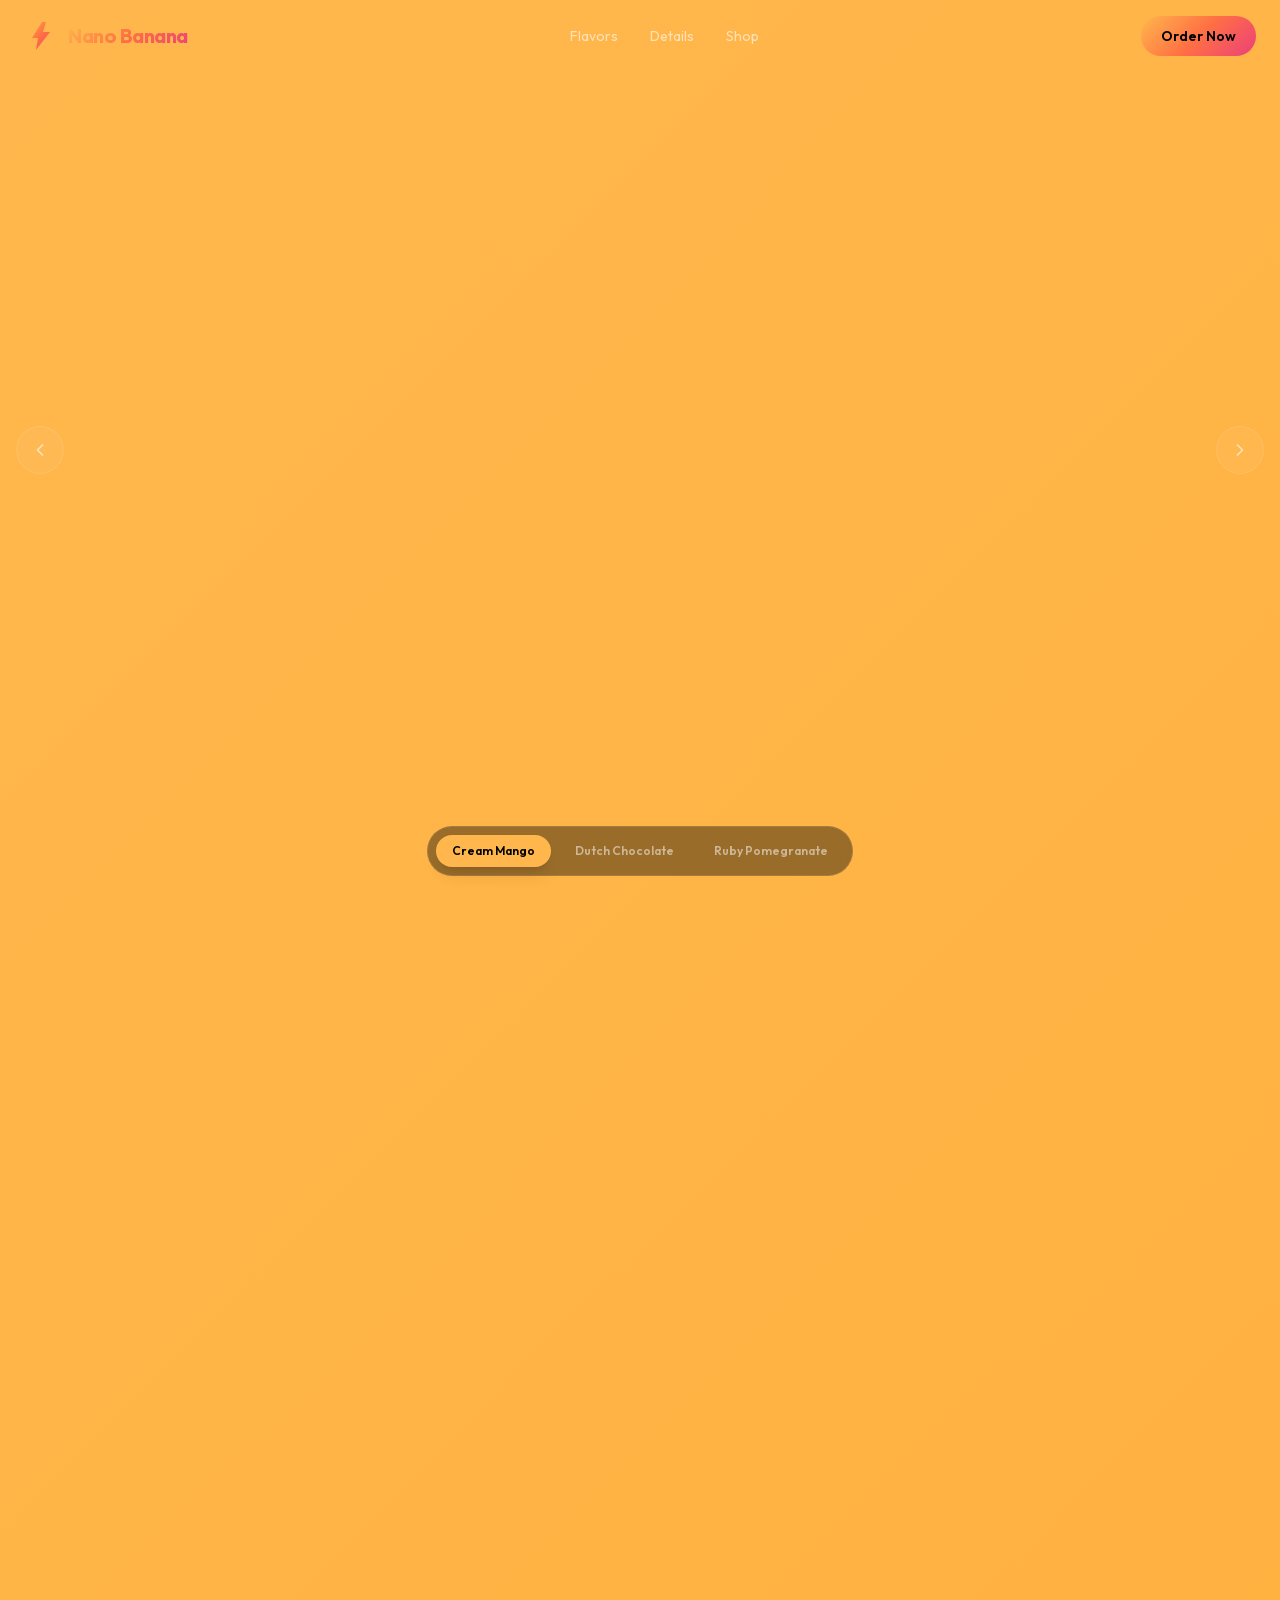
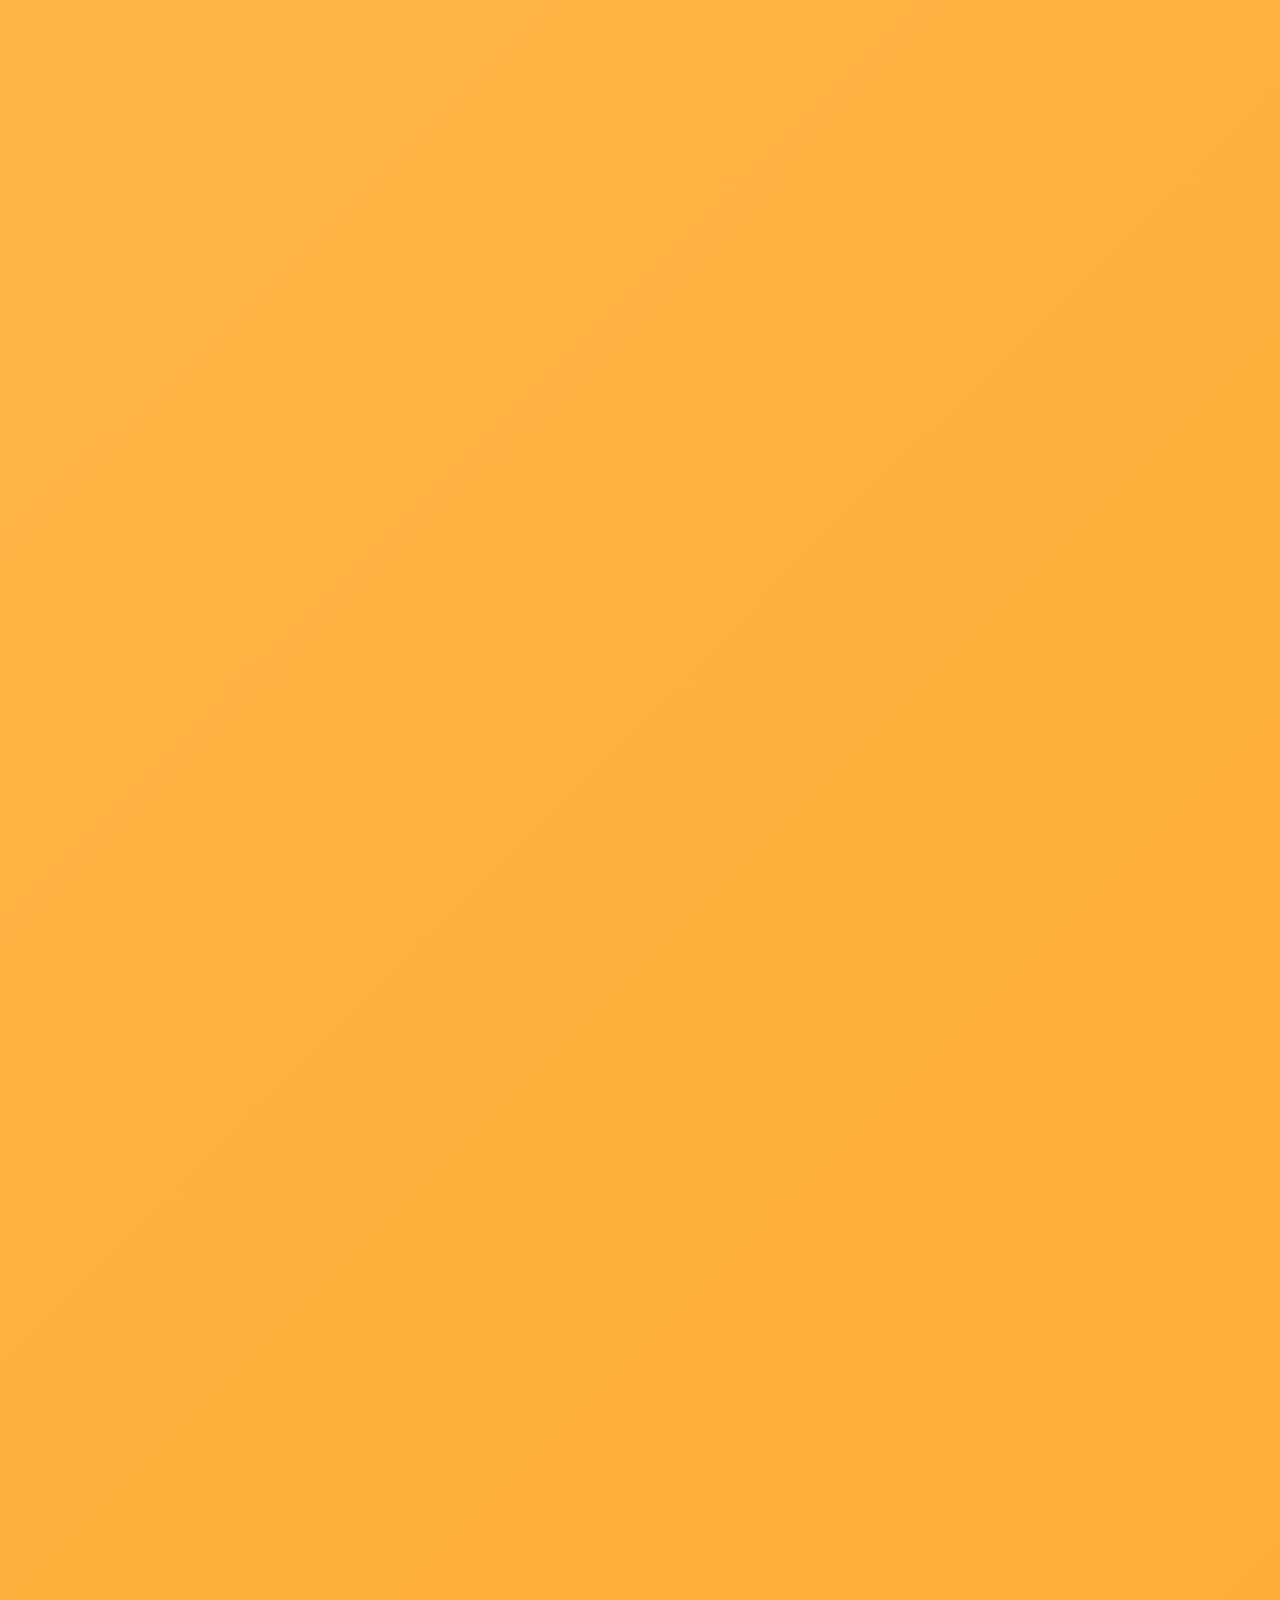
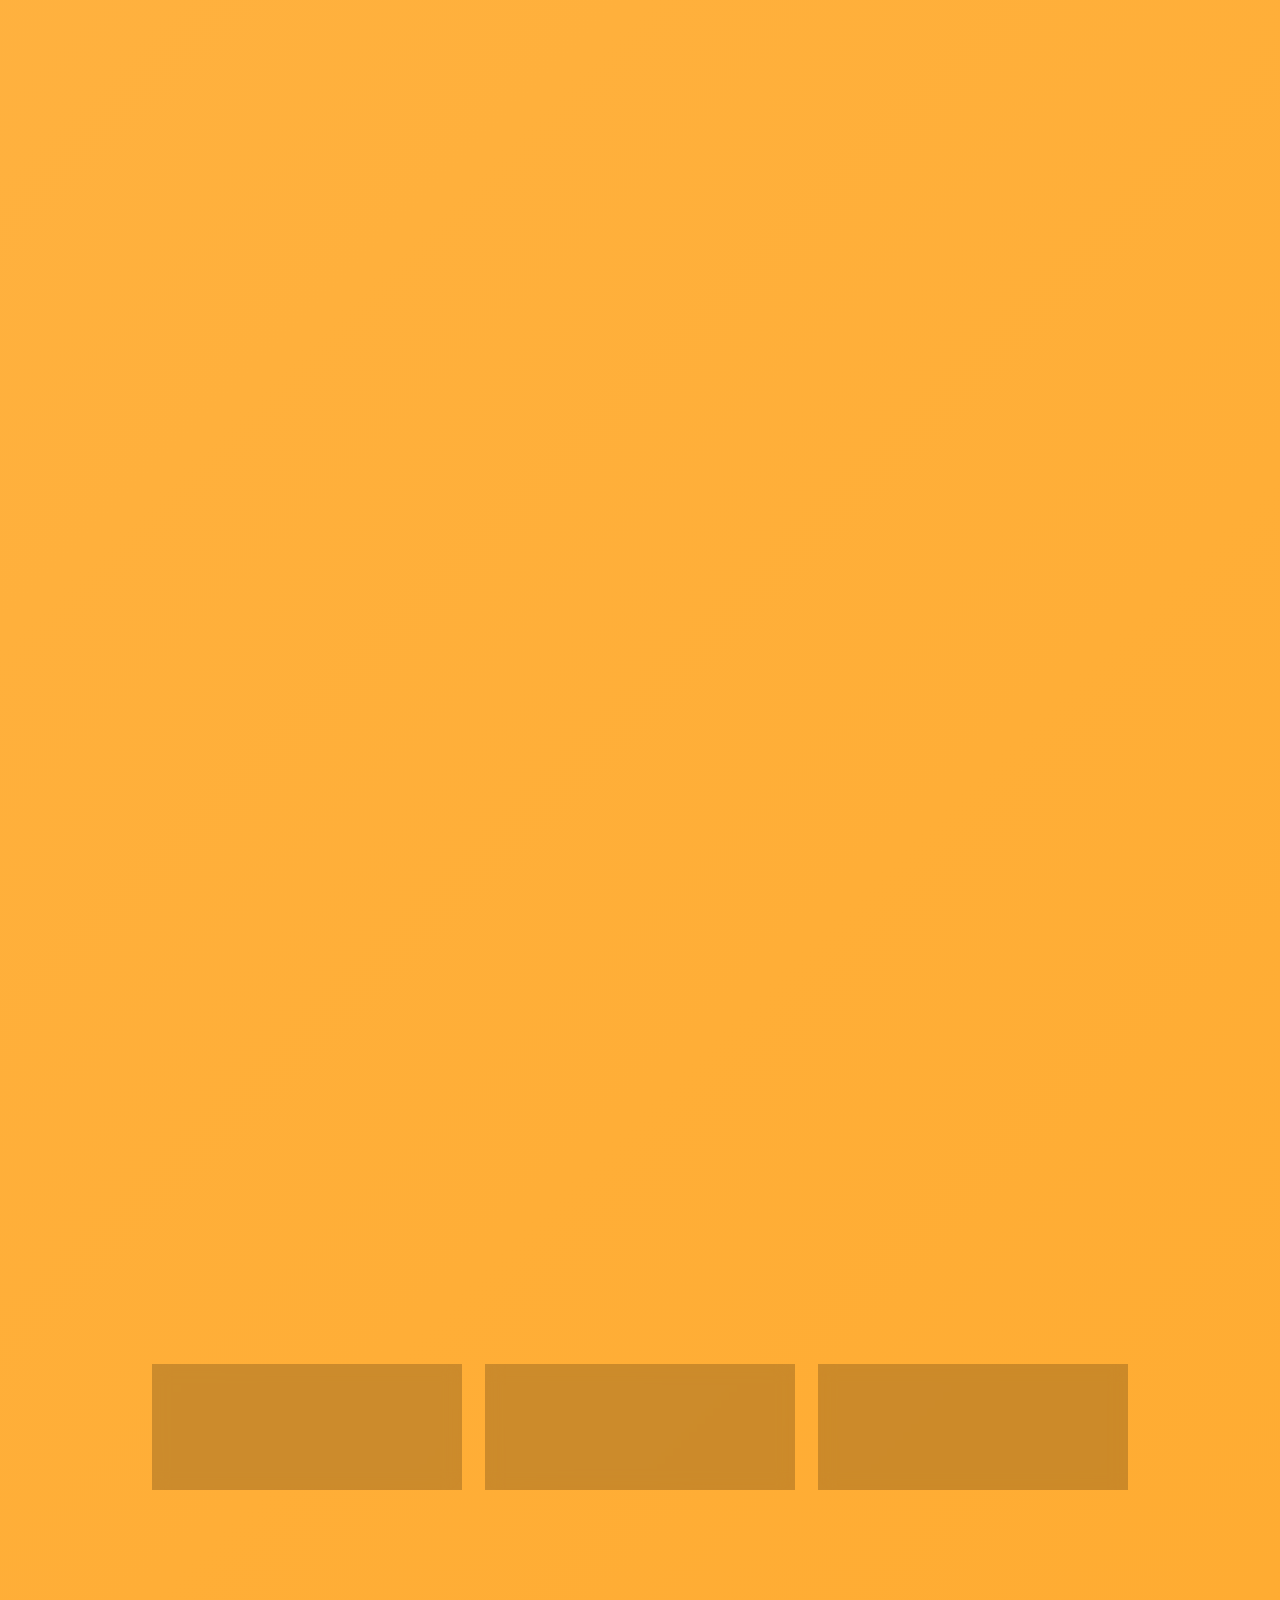
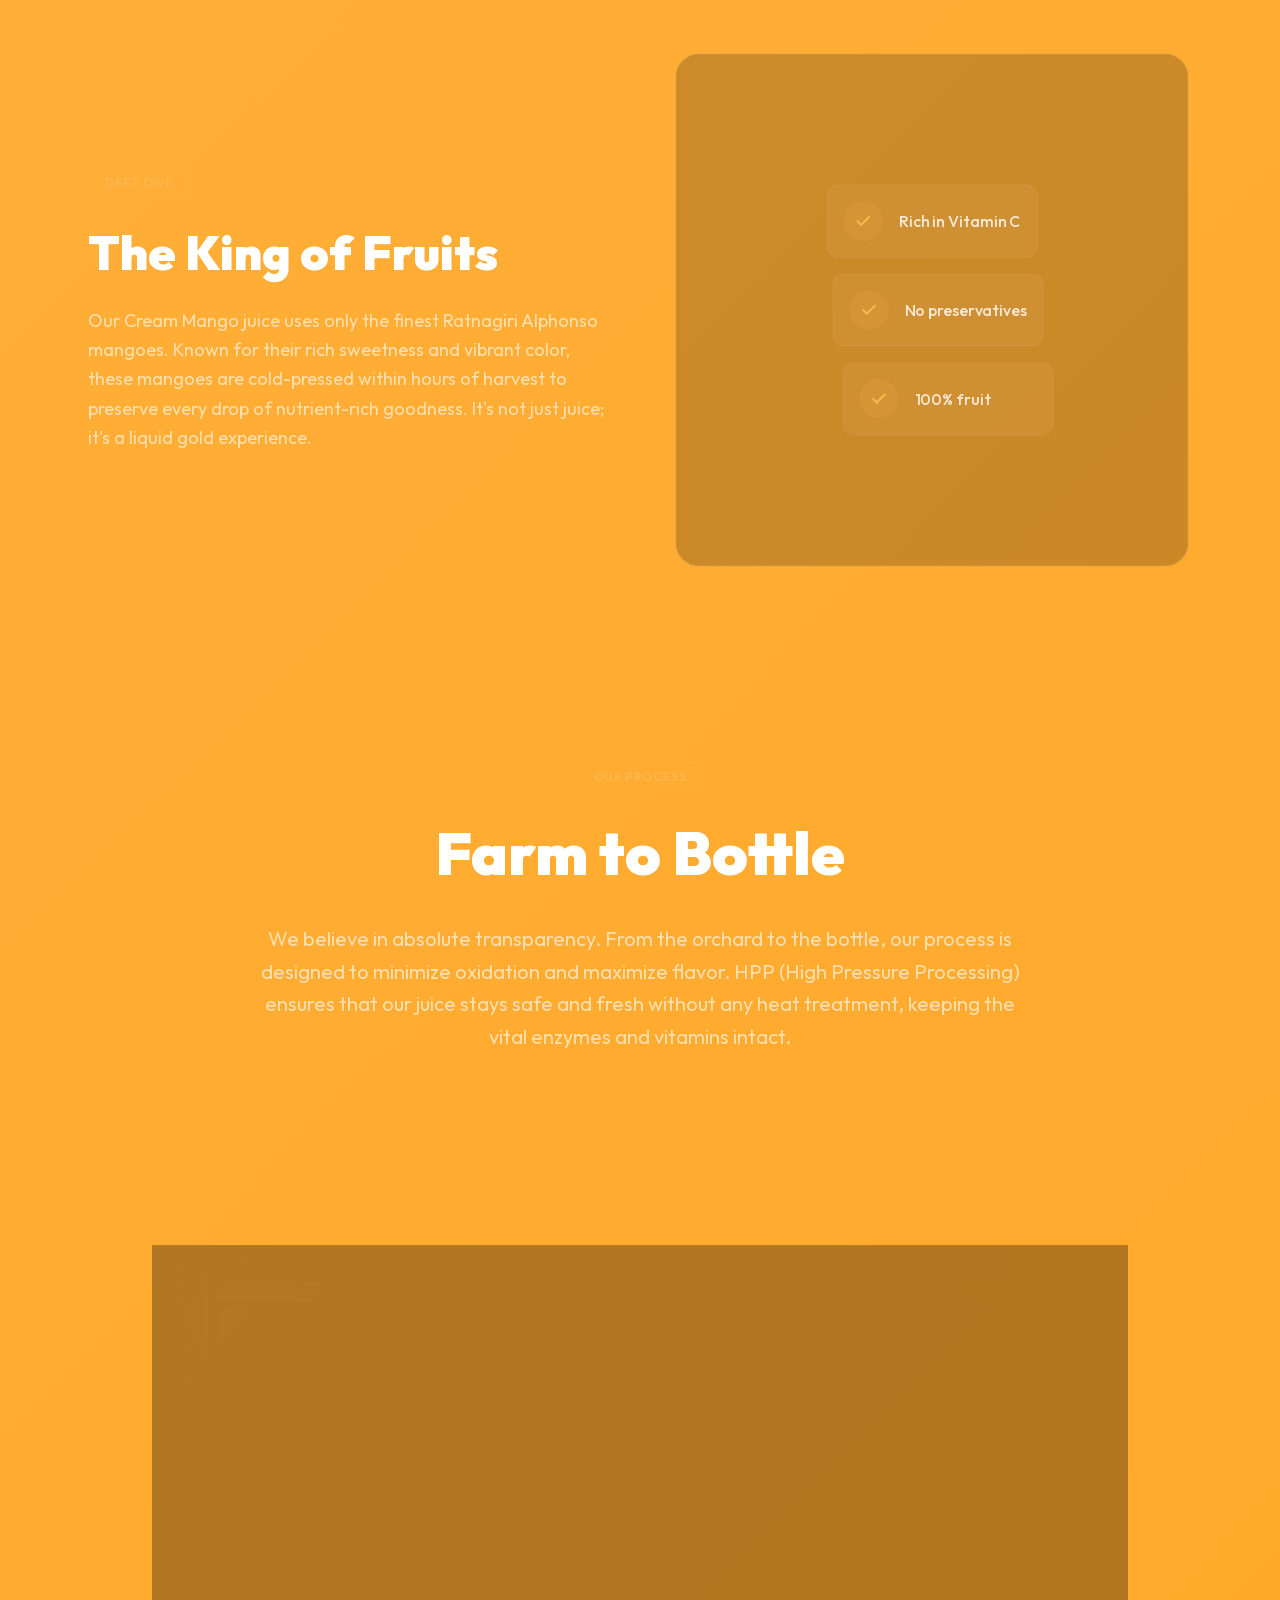
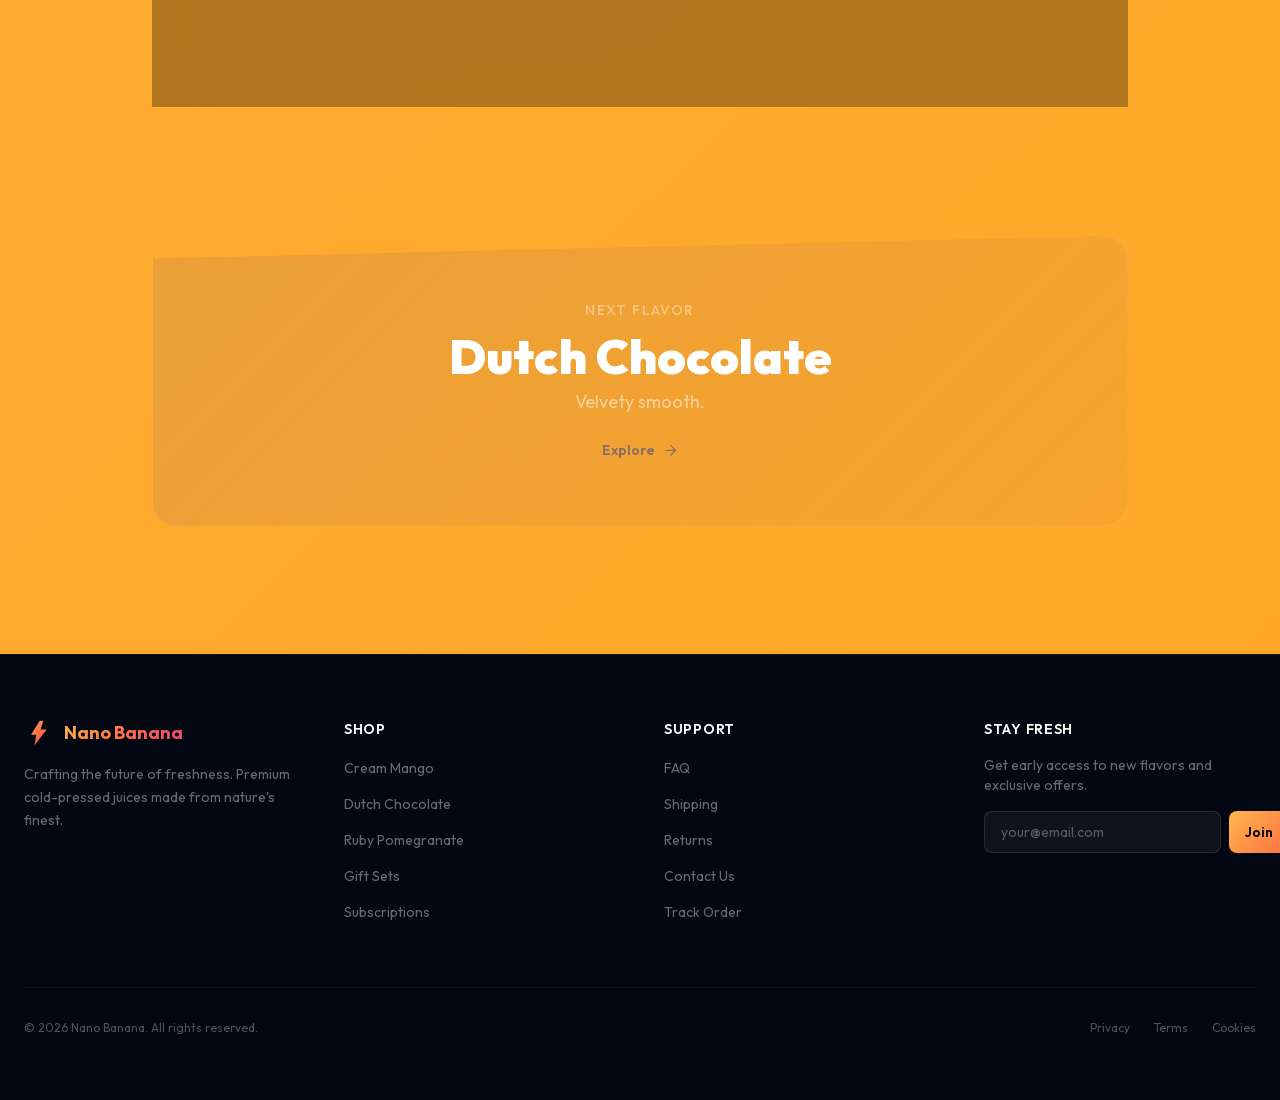
<file: index.html>
<!DOCTYPE html><html lang="en" class="outfit_b42f188-module__fslaHW__variable h-full antialiased"><head><meta charSet="utf-8"/><meta name="viewport" content="width=device-width, initial-scale=1"/><link rel="preload" href="/_next/static/media/1b99372b3eaef0c8-s.p.0gx2haw2tmll8.woff2" as="font" crossorigin="" type="font/woff2"/><link rel="stylesheet" href="/_next/static/chunks/04elcrl~y5lc5.css" data-precedence="next"/><link rel="preload" as="script" fetchPriority="low" href="/_next/static/chunks/0tcjzgrzdrgbf.js"/><script src="/_next/static/chunks/0az6hwg~wjh.n.js" async=""></script><script src="/_next/static/chunks/11q9m4yq63ko8.js" async=""></script><script src="/_next/static/chunks/turbopack-091u_po.9-l49.js" async=""></script><script src="/_next/static/chunks/15575h_ci-qw0.js" async=""></script><script src="/_next/static/chunks/0~r1o7~3m-mo..js" async=""></script><meta name="next-size-adjust" content=""/><title>Nano Banana | Future of Freshness</title><meta name="description" content="Premium cold-pressed juices crafted from nature&#x27;s finest fruits. Experience the future of freshness with Nano Banana."/><meta name="keywords" content="juice,cold pressed,premium,organic,nano banana"/><link rel="icon" href="/favicon.ico?favicon.0x3dzn~oxb6tn.ico" sizes="256x256" type="image/x-icon"/><script src="/_next/static/chunks/03~yq9q893hmn.js" noModule=""></script></head><body class="min-h-full flex flex-col"><div hidden=""><!--$--><!--/$--></div><nav class="fixed top-0 left-0 right-0 z-50 transition-all duration-500 bg-transparent border-b border-transparent" style="transform:translateY(-100px)"><div class="max-w-7xl mx-auto px-6 py-4 flex items-center justify-between"><div class="flex items-center gap-3"><svg width="32" height="32" viewBox="0 0 32 32" fill="none" xmlns="http://www.w3.org/2000/svg" class="flex-shrink-0"><defs><linearGradient id="iconGrad" x1="0" y1="0" x2="32" y2="32" gradientUnits="userSpaceOnUse"><stop stop-color="#FFB74D"></stop><stop offset="0.5" stop-color="#FF7043"></stop><stop offset="1" stop-color="#EC407A"></stop></linearGradient></defs><path d="M18 2L8 18h6L12 30l14-18h-7L22 2h-4z" fill="url(#iconGrad)"></path></svg><span class="gradient-text text-xl font-bold tracking-tight">Nano Banana</span></div><div class="hidden md:flex items-center gap-8"><a href="#flavors" class="text-sm text-white/60 hover:text-white transition-colors duration-300">Flavors</a><a href="#details" class="text-sm text-white/60 hover:text-white transition-colors duration-300">Details</a><a href="#buy" class="text-sm text-white/60 hover:text-white transition-colors duration-300">Shop</a></div><button class="glow-btn px-5 py-2.5 rounded-full text-sm font-semibold text-black" tabindex="0" style="background:linear-gradient(135deg, #FFB74D 0%, #FF7043 50%, #EC407A 100%)"><span>Order Now</span></button></div></nav><button aria-label="Previous flavor" class="fixed left-4 top-1/2 -translate-y-1/2 z-40 w-12 h-12 rounded-full bg-white/5 backdrop-blur-md border border-white/10 flex items-center justify-center text-white/60 hover:text-white hover:bg-white/10 transition-all duration-300 group"><svg width="20" height="20" viewBox="0 0 24 24" fill="none" stroke="currentColor" stroke-width="2" stroke-linecap="round" stroke-linejoin="round" class="group-hover:-translate-x-0.5 transition-transform"><polyline points="15 18 9 12 15 6"></polyline></svg></button><button aria-label="Next flavor" class="fixed right-4 top-1/2 -translate-y-1/2 z-40 w-12 h-12 rounded-full bg-white/5 backdrop-blur-md border border-white/10 flex items-center justify-center text-white/60 hover:text-white hover:bg-white/10 transition-all duration-300 group"><svg width="20" height="20" viewBox="0 0 24 24" fill="none" stroke="currentColor" stroke-width="2" stroke-linecap="round" stroke-linejoin="round" class="group-hover:translate-x-0.5 transition-transform"><polyline points="9 18 15 12 9 6"></polyline></svg></button><div class="fixed bottom-6 left-1/2 -translate-x-1/2 z-40 flex items-center gap-2 bg-black/40 backdrop-blur-xl border border-white/10 rounded-full px-2 py-2"><button class="px-4 py-2 rounded-full text-xs font-semibold transition-all duration-300 text-black shadow-lg" style="background:#FFB74D">Cream Mango</button><button class="px-4 py-2 rounded-full text-xs font-semibold transition-all duration-300 text-white/50 hover:text-white">Dutch Chocolate</button><button class="px-4 py-2 rounded-full text-xs font-semibold transition-all duration-300 text-white/50 hover:text-white">Ruby Pomegranate</button></div><main class="min-h-screen" style="background:linear-gradient(135deg, #FFB74D 0%, #FFA726 100%);opacity:0"><section class="relative" id="flavors"><div class="h-[500vh] relative"><div class="sticky top-0 h-screen w-full flex items-center justify-center overflow-hidden"><canvas class="w-full h-full"></canvas></div></div><div class="absolute top-0 left-0 w-full h-[500vh] pointer-events-none z-10"><div class="sticky top-0 h-screen flex items-center justify-center"><div class="absolute inset-0 flex flex-col items-center justify-center px-6 text-center" style="opacity:0;transform:translateY(60px)"><h2 class="text-5xl md:text-7xl lg:text-8xl font-black tracking-tight leading-none mb-4" style="color:#FFB74D">Cream Mango.</h2><p class="text-lg md:text-2xl lg:text-3xl text-white/70 font-light max-w-2xl">Pure sunshine.</p></div><div class="absolute inset-0 flex flex-col items-center justify-center px-6 text-center" style="opacity:0;transform:translateY(60px)"><h2 class="text-5xl md:text-7xl lg:text-8xl font-black tracking-tight leading-none mb-4" style="color:#FFB74D">Bursting with fresh mango.</h2><p class="text-lg md:text-2xl lg:text-3xl text-white/70 font-light max-w-2xl">Hand-picked Alphonso mangoes, perfectly ripened under the summer sun.</p></div><div class="absolute inset-0 flex flex-col items-center justify-center px-6 text-center" style="opacity:0;transform:translateY(60px)"><h2 class="text-5xl md:text-7xl lg:text-8xl font-black tracking-tight leading-none mb-4" style="color:#FFB74D">Vitamin-packed refreshment.</h2><p class="text-lg md:text-2xl lg:text-3xl text-white/70 font-light max-w-2xl">A natural energy boost that revitalizes your body and mind instantly.</p></div><div class="absolute inset-0 flex flex-col items-center justify-center px-6 text-center" style="opacity:0;transform:translateY(60px)"><h2 class="text-5xl md:text-7xl lg:text-8xl font-black tracking-tight leading-none mb-4" style="color:#FFB74D">Made from fruit, not concentrate.</h2></div></div></div></section><section class="py-16 relative z-10"><div class="max-w-5xl mx-auto px-6"><div class="grid grid-cols-3 gap-6" style="opacity:0;transform:translateY(40px)"><div class="text-center p-6 rounded-2xl bg-black/20 backdrop-blur-sm border border-white/10" style="opacity:0;transform:translateY(30px)"><div class="text-4xl md:text-5xl font-black mb-2" style="color:#FFB74D">0g</div><div class="text-sm text-white/50 uppercase tracking-widest font-medium">Sugar</div></div><div class="text-center p-6 rounded-2xl bg-black/20 backdrop-blur-sm border border-white/10" style="opacity:0;transform:translateY(30px)"><div class="text-4xl md:text-5xl font-black mb-2" style="color:#FFB74D">0%</div><div class="text-sm text-white/50 uppercase tracking-widest font-medium">Water</div></div><div class="text-center p-6 rounded-2xl bg-black/20 backdrop-blur-sm border border-white/10" style="opacity:0;transform:translateY(30px)"><div class="text-4xl md:text-5xl font-black mb-2" style="color:#FFB74D">100%</div><div class="text-sm text-white/50 uppercase tracking-widest font-medium">Pulp</div></div></div></div></section><section class="py-24 relative z-10" id="details"><div class="max-w-6xl mx-auto px-6"><div class="grid grid-cols-1 lg:grid-cols-2 gap-16 items-center" style="opacity:0;transform:translateY(60px)"><div><span class="inline-block px-4 py-1.5 rounded-full text-xs font-semibold uppercase tracking-wider mb-6 border" style="color:#FFB74D;border-color:#FFB74D40;background-color:#FFB74D15;opacity:0;transform:translateX(-20px)">Deep Dive</span><h3 class="text-4xl md:text-5xl font-black text-white mb-6 leading-tight">The King of Fruits</h3><p class="text-white/60 text-lg leading-relaxed">Our Cream Mango juice uses only the finest Ratnagiri Alphonso mangoes. Known for their rich sweetness and vibrant color, these mangoes are cold-pressed within hours of harvest to preserve every drop of nutrient-rich goodness. It&#x27;s not just juice; it&#x27;s a liquid gold experience.</p></div><div class="relative aspect-square rounded-3xl overflow-hidden bg-black/20 border border-white/10 flex items-center justify-center" style="opacity:0;transform:scale(0.9)"><div class="flex flex-col gap-4 p-8"><div class="flex items-center gap-4 p-4 rounded-xl bg-white/5 border border-white/5" style="opacity:0;transform:translateX(30px)"><div class="w-10 h-10 rounded-full flex items-center justify-center flex-shrink-0" style="background-color:#FFB74D20"><svg width="18" height="18" viewBox="0 0 24 24" fill="none" stroke="#FFB74D" stroke-width="2.5" stroke-linecap="round" stroke-linejoin="round"><polyline points="20 6 9 17 4 12"></polyline></svg></div><span class="text-white/80 font-medium">Rich in Vitamin C</span></div><div class="flex items-center gap-4 p-4 rounded-xl bg-white/5 border border-white/5" style="opacity:0;transform:translateX(30px)"><div class="w-10 h-10 rounded-full flex items-center justify-center flex-shrink-0" style="background-color:#FFB74D20"><svg width="18" height="18" viewBox="0 0 24 24" fill="none" stroke="#FFB74D" stroke-width="2.5" stroke-linecap="round" stroke-linejoin="round"><polyline points="20 6 9 17 4 12"></polyline></svg></div><span class="text-white/80 font-medium">No preservatives</span></div><div class="flex items-center gap-4 p-4 rounded-xl bg-white/5 border border-white/5" style="opacity:0;transform:translateX(30px)"><div class="w-10 h-10 rounded-full flex items-center justify-center flex-shrink-0" style="background-color:#FFB74D20"><svg width="18" height="18" viewBox="0 0 24 24" fill="none" stroke="#FFB74D" stroke-width="2.5" stroke-linecap="round" stroke-linejoin="round"><polyline points="20 6 9 17 4 12"></polyline></svg></div><span class="text-white/80 font-medium">100% fruit</span></div></div></div></div></div></section><section class="py-24 relative z-10"><div class="max-w-4xl mx-auto px-6 text-center"><div style="opacity:0;transform:translateY(60px)"><span class="inline-block px-4 py-1.5 rounded-full text-xs font-semibold uppercase tracking-wider mb-6 border" style="color:#FFB74D;border-color:#FFB74D40;background-color:#FFB74D15;opacity:0;transform:translateY(20px)">Our Process</span><h3 class="text-4xl md:text-6xl font-black text-white mb-8 leading-tight">Farm to Bottle</h3><p class="text-white/60 text-lg md:text-xl leading-relaxed max-w-3xl mx-auto">We believe in absolute transparency. From the orchard to the bottle, our process is designed to minimize oxidation and maximize flavor. HPP (High Pressure Processing) ensures that our juice stays safe and fresh without any heat treatment, keeping the vital enzymes and vitamins intact.</p></div></div></section><section class="py-24 relative z-10" id="buy"><div class="max-w-5xl mx-auto px-6"><div class="rounded-3xl bg-black/30 backdrop-blur-xl border border-white/10 p-8 md:p-12" style="opacity:0;transform:translateY(60px)"><div class="grid grid-cols-1 lg:grid-cols-2 gap-12"><div><span class="inline-block px-4 py-1.5 rounded-full text-xs font-semibold uppercase tracking-wider mb-6 border" style="color:#FFB74D;border-color:#FFB74D40;background-color:#FFB74D15;opacity:0">Add to Cart</span><h3 class="text-3xl md:text-4xl font-black text-white mb-2">Cream Mango</h3><p class="text-white/50 mb-6">Pure sunshine.</p><div class="flex items-baseline gap-3 mb-8"><span class="text-5xl md:text-6xl font-black" style="color:#FFB74D">₹120</span><span class="text-white/40 text-sm">per 300ml bottle</span></div><div class="flex flex-wrap gap-2 mb-8"><span class="px-3 py-1.5 rounded-full text-xs font-medium border" style="color:#FFB74D;border-color:#FFB74D30;background-color:#FFB74D10">Cold Pressed</span><span class="px-3 py-1.5 rounded-full text-xs font-medium border" style="color:#FFB74D;border-color:#FFB74D30;background-color:#FFB74D10">Never Heated</span><span class="px-3 py-1.5 rounded-full text-xs font-medium border" style="color:#FFB74D;border-color:#FFB74D30;background-color:#FFB74D10">HPP Treated</span></div><div class="flex items-center gap-4"><button class="glow-btn flex-1 py-4 rounded-2xl text-lg font-bold text-black" tabindex="0" style="background:#FFB74D"><span>Add to Cart</span></button></div></div><div class="flex flex-col justify-center gap-8"><div class="p-6 rounded-2xl bg-white/5 border border-white/5"><div class="flex items-center gap-3 mb-3"><svg width="20" height="20" viewBox="0 0 24 24" fill="none" stroke="#FFB74D" stroke-width="2" stroke-linecap="round" stroke-linejoin="round"><rect x="1" y="3" width="15" height="13"></rect><polygon points="16 8 20 8 23 11 23 16 16 16 16 8"></polygon><circle cx="5.5" cy="18.5" r="2.5"></circle><circle cx="18.5" cy="18.5" r="2.5"></circle></svg><h4 class="text-white font-semibold text-sm uppercase tracking-wider">Delivery</h4></div><p class="text-white/50 text-sm leading-relaxed">Next-day delivery available in metro cities. Chilled packaging ensures peak freshness.</p></div><div class="p-6 rounded-2xl bg-white/5 border border-white/5"><div class="flex items-center gap-3 mb-3"><svg width="20" height="20" viewBox="0 0 24 24" fill="none" stroke="#FFB74D" stroke-width="2" stroke-linecap="round" stroke-linejoin="round"><path d="M12 22s8-4 8-10V5l-8-3-8 3v7c0 6 8 10 8 10z"></path></svg><h4 class="text-white font-semibold text-sm uppercase tracking-wider">Guarantee</h4></div><p class="text-white/50 text-sm leading-relaxed">100% Satisfaction Guarantee. Not happy? We&#x27;ll replace it, no questions asked.</p></div></div></div></div></div></section><section class="pb-32 pt-8 relative z-10"><div class="max-w-5xl mx-auto px-6"><button class="w-full slant-clip rounded-3xl p-12 md:p-16 text-center cursor-pointer border border-white/10 transition-all duration-500 group" tabindex="0" style="background:linear-gradient(135deg, #8D6E6330, #8D6E6310);opacity:0;transform:translateY(40px)"><span class="text-white/40 text-sm uppercase tracking-widest font-medium block mb-3">Next Flavor</span><span class="text-3xl md:text-5xl font-black text-white block mb-2">Dutch Chocolate</span><span class="text-white/50 text-lg block">Velvety smooth.</span><div class="mt-6 inline-flex items-center gap-2 text-sm font-semibold" style="color:#8D6E63">Explore<svg width="16" height="16" viewBox="0 0 24 24" fill="none" stroke="currentColor" stroke-width="2" stroke-linecap="round" stroke-linejoin="round" class="group-hover:translate-x-1 transition-transform"><line x1="5" y1="12" x2="19" y2="12"></line><polyline points="12 5 19 12 12 19"></polyline></svg></div></button></div></section><footer class="bg-gray-950 border-t border-white/5"><div class="max-w-7xl mx-auto px-6 py-16"><div class="grid grid-cols-1 md:grid-cols-4 gap-12"><div class="md:col-span-1"><div class="flex items-center gap-3 mb-4"><svg width="28" height="28" viewBox="0 0 32 32" fill="none" xmlns="http://www.w3.org/2000/svg"><defs><linearGradient id="footerIconGrad" x1="0" y1="0" x2="32" y2="32" gradientUnits="userSpaceOnUse"><stop stop-color="#FFB74D"></stop><stop offset="0.5" stop-color="#FF7043"></stop><stop offset="1" stop-color="#EC407A"></stop></linearGradient></defs><path d="M18 2L8 18h6L12 30l14-18h-7L22 2h-4z" fill="url(#footerIconGrad)"></path></svg><span class="gradient-text text-lg font-bold">Nano Banana</span></div><p class="text-white/40 text-sm leading-relaxed">Crafting the future of freshness. Premium cold-pressed juices made from nature&#x27;s finest.</p></div><div><h4 class="text-white font-semibold mb-4 text-sm uppercase tracking-wider">Shop</h4><ul class="space-y-3"><li><a href="#" class="text-white/40 hover:text-white text-sm transition-colors duration-300">Cream Mango</a></li><li><a href="#" class="text-white/40 hover:text-white text-sm transition-colors duration-300">Dutch Chocolate</a></li><li><a href="#" class="text-white/40 hover:text-white text-sm transition-colors duration-300">Ruby Pomegranate</a></li><li><a href="#" class="text-white/40 hover:text-white text-sm transition-colors duration-300">Gift Sets</a></li><li><a href="#" class="text-white/40 hover:text-white text-sm transition-colors duration-300">Subscriptions</a></li></ul></div><div><h4 class="text-white font-semibold mb-4 text-sm uppercase tracking-wider">Support</h4><ul class="space-y-3"><li><a href="#" class="text-white/40 hover:text-white text-sm transition-colors duration-300">FAQ</a></li><li><a href="#" class="text-white/40 hover:text-white text-sm transition-colors duration-300">Shipping</a></li><li><a href="#" class="text-white/40 hover:text-white text-sm transition-colors duration-300">Returns</a></li><li><a href="#" class="text-white/40 hover:text-white text-sm transition-colors duration-300">Contact Us</a></li><li><a href="#" class="text-white/40 hover:text-white text-sm transition-colors duration-300">Track Order</a></li></ul></div><div><h4 class="text-white font-semibold mb-4 text-sm uppercase tracking-wider">Stay Fresh</h4><p class="text-white/40 text-sm mb-4">Get early access to new flavors and exclusive offers.</p><div class="flex gap-2"><input type="email" placeholder="your@email.com" class="flex-1 bg-white/5 border border-white/10 rounded-lg px-4 py-2.5 text-sm text-white placeholder-white/30 focus:outline-none focus:border-orange-500/50 transition-colors"/><button class="px-4 py-2.5 rounded-lg text-sm font-semibold text-black flex-shrink-0" tabindex="0" style="background:linear-gradient(135deg, #FFB74D 0%, #FF7043 100%)">Join</button></div></div></div><div class="mt-16 pt-8 border-t border-white/5 flex flex-col md:flex-row items-center justify-between gap-4"><p class="text-white/30 text-xs">© <!-- -->2026<!-- --> Nano Banana. All rights reserved.</p><div class="flex items-center gap-6"><a href="#" class="text-white/30 hover:text-white/60 text-xs transition-colors">Privacy</a><a href="#" class="text-white/30 hover:text-white/60 text-xs transition-colors">Terms</a><a href="#" class="text-white/30 hover:text-white/60 text-xs transition-colors">Cookies</a></div></div></div></footer></main><!--$--><!--/$--><script src="/_next/static/chunks/0tcjzgrzdrgbf.js" id="_R_" async=""></script><script>(self.__next_f=self.__next_f||[]).push([0])</script><script>self.__next_f.push([1,"1:\"$Sreact.fragment\"\n2:I[61299,[\"/_next/static/chunks/15575h_ci-qw0.js\"],\"default\"]\n3:I[38942,[\"/_next/static/chunks/15575h_ci-qw0.js\"],\"default\"]\n4:I[14281,[\"/_next/static/chunks/15575h_ci-qw0.js\"],\"ClientPageRoot\"]\n5:I[31903,[\"/_next/static/chunks/15575h_ci-qw0.js\",\"/_next/static/chunks/0~r1o7~3m-mo..js\"],\"default\"]\n8:I[74360,[\"/_next/static/chunks/15575h_ci-qw0.js\"],\"OutletBoundary\"]\n9:\"$Sreact.suspense\"\nb:I[74360,[\"/_next/static/chunks/15575h_ci-qw0.js\"],\"ViewportBoundary\"]\nd:I[74360,[\"/_next/static/chunks/15575h_ci-qw0.js\"],\"MetadataBoundary\"]\nf:I[55956,[\"/_next/static/chunks/15575h_ci-qw0.js\"],\"default\",1]\n:HL[\"/_next/static/chunks/04elcrl~y5lc5.css\",\"style\"]\n:HL[\"/_next/static/media/1b99372b3eaef0c8-s.p.0gx2haw2tmll8.woff2\",\"font\",{\"crossOrigin\":\"\",\"type\":\"font/woff2\"}]\n"])</script><script>self.__next_f.push([1,"0:{\"P\":null,\"c\":[\"\",\"\"],\"q\":\"\",\"i\":false,\"f\":[[[\"\",{\"children\":[\"__PAGE__\",{}]},\"$undefined\",\"$undefined\",16],[[\"$\",\"$1\",\"c\",{\"children\":[[[\"$\",\"link\",\"0\",{\"rel\":\"stylesheet\",\"href\":\"/_next/static/chunks/04elcrl~y5lc5.css\",\"precedence\":\"next\",\"crossOrigin\":\"$undefined\",\"nonce\":\"$undefined\"}],[\"$\",\"script\",\"script-0\",{\"src\":\"/_next/static/chunks/15575h_ci-qw0.js\",\"async\":true,\"nonce\":\"$undefined\"}]],[\"$\",\"html\",null,{\"lang\":\"en\",\"className\":\"outfit_b42f188-module__fslaHW__variable h-full antialiased\",\"children\":[\"$\",\"body\",null,{\"className\":\"min-h-full flex flex-col\",\"children\":[\"$\",\"$L2\",null,{\"parallelRouterKey\":\"children\",\"error\":\"$undefined\",\"errorStyles\":\"$undefined\",\"errorScripts\":\"$undefined\",\"template\":[\"$\",\"$L3\",null,{}],\"templateStyles\":\"$undefined\",\"templateScripts\":\"$undefined\",\"notFound\":[[[\"$\",\"title\",null,{\"children\":\"404: This page could not be found.\"}],[\"$\",\"div\",null,{\"style\":{\"fontFamily\":\"system-ui,\\\"Segoe UI\\\",Roboto,Helvetica,Arial,sans-serif,\\\"Apple Color Emoji\\\",\\\"Segoe UI Emoji\\\"\",\"height\":\"100vh\",\"textAlign\":\"center\",\"display\":\"flex\",\"flexDirection\":\"column\",\"alignItems\":\"center\",\"justifyContent\":\"center\"},\"children\":[\"$\",\"div\",null,{\"children\":[[\"$\",\"style\",null,{\"dangerouslySetInnerHTML\":{\"__html\":\"body{color:#000;background:#fff;margin:0}.next-error-h1{border-right:1px solid rgba(0,0,0,.3)}@media (prefers-color-scheme:dark){body{color:#fff;background:#000}.next-error-h1{border-right:1px solid rgba(255,255,255,.3)}}\"}}],[\"$\",\"h1\",null,{\"className\":\"next-error-h1\",\"style\":{\"display\":\"inline-block\",\"margin\":\"0 20px 0 0\",\"padding\":\"0 23px 0 0\",\"fontSize\":24,\"fontWeight\":500,\"verticalAlign\":\"top\",\"lineHeight\":\"49px\"},\"children\":404}],[\"$\",\"div\",null,{\"style\":{\"display\":\"inline-block\"},\"children\":[\"$\",\"h2\",null,{\"style\":{\"fontSize\":14,\"fontWeight\":400,\"lineHeight\":\"49px\",\"margin\":0},\"children\":\"This page could not be found.\"}]}]]}]}]],[]],\"forbidden\":\"$undefined\",\"unauthorized\":\"$undefined\"}]}]}]]}],{\"children\":[[\"$\",\"$1\",\"c\",{\"children\":[[\"$\",\"$L4\",null,{\"Component\":\"$5\",\"serverProvidedParams\":{\"searchParams\":{},\"params\":{},\"promises\":[\"$@6\",\"$@7\"]}}],[[\"$\",\"script\",\"script-0\",{\"src\":\"/_next/static/chunks/0~r1o7~3m-mo..js\",\"async\":true,\"nonce\":\"$undefined\"}]],[\"$\",\"$L8\",null,{\"children\":[\"$\",\"$9\",null,{\"name\":\"Next.MetadataOutlet\",\"children\":\"$@a\"}]}]]}],{},null,false,null]},null,false,null],[\"$\",\"$1\",\"h\",{\"children\":[null,[\"$\",\"$Lb\",null,{\"children\":\"$Lc\"}],[\"$\",\"div\",null,{\"hidden\":true,\"children\":[\"$\",\"$Ld\",null,{\"children\":[\"$\",\"$9\",null,{\"name\":\"Next.Metadata\",\"children\":\"$Le\"}]}]}],[\"$\",\"meta\",null,{\"name\":\"next-size-adjust\",\"content\":\"\"}]]}],false]],\"m\":\"$undefined\",\"G\":[\"$f\",[[\"$\",\"link\",\"0\",{\"rel\":\"stylesheet\",\"href\":\"/_next/static/chunks/04elcrl~y5lc5.css\",\"precedence\":\"next\",\"crossOrigin\":\"$undefined\",\"nonce\":\"$undefined\"}]]],\"S\":true,\"h\":null,\"s\":\"$undefined\",\"l\":\"$undefined\",\"p\":\"$undefined\",\"d\":\"$undefined\",\"b\":\"5omx-UmtSv9eX-8n7by9n\"}\n"])</script><script>self.__next_f.push([1,"6:{}\n7:\"$0:f:0:1:1:children:0:props:children:0:props:serverProvidedParams:params\"\n"])</script><script>self.__next_f.push([1,"c:[[\"$\",\"meta\",\"0\",{\"charSet\":\"utf-8\"}],[\"$\",\"meta\",\"1\",{\"name\":\"viewport\",\"content\":\"width=device-width, initial-scale=1\"}]]\n"])</script><script>self.__next_f.push([1,"10:I[38111,[\"/_next/static/chunks/15575h_ci-qw0.js\"],\"IconMark\"]\na:null\ne:[[\"$\",\"title\",\"0\",{\"children\":\"Nano Banana | Future of Freshness\"}],[\"$\",\"meta\",\"1\",{\"name\":\"description\",\"content\":\"Premium cold-pressed juices crafted from nature's finest fruits. Experience the future of freshness with Nano Banana.\"}],[\"$\",\"meta\",\"2\",{\"name\":\"keywords\",\"content\":\"juice,cold pressed,premium,organic,nano banana\"}],[\"$\",\"link\",\"3\",{\"rel\":\"icon\",\"href\":\"/favicon.ico?favicon.0x3dzn~oxb6tn.ico\",\"sizes\":\"256x256\",\"type\":\"image/x-icon\"}],[\"$\",\"$L10\",\"4\",{}]]\n"])</script></body></html>
</file>
<file: _next/static/chunks/04elcrl~y5lc5.css>
@font-face{font-family:Outfit;font-style:normal;font-weight:300;font-display:swap;src:url(../media/b2ea385cb5ae8625-s.0kjod.kaq1k69.woff2)format("woff2");unicode-range:U+100-2BA,U+2BD-2C5,U+2C7-2CC,U+2CE-2D7,U+2DD-2FF,U+304,U+308,U+329,U+1D00-1DBF,U+1E00-1E9F,U+1EF2-1EFF,U+2020,U+20A0-20AB,U+20AD-20C0,U+2113,U+2C60-2C7F,U+A720-A7FF}@font-face{font-family:Outfit;font-style:normal;font-weight:300;font-display:swap;src:url(../media/1b99372b3eaef0c8-s.p.0gx2haw2tmll8.woff2)format("woff2");unicode-range:U+??,U+131,U+152-153,U+2BB-2BC,U+2C6,U+2DA,U+2DC,U+304,U+308,U+329,U+2000-206F,U+20AC,U+2122,U+2191,U+2193,U+2212,U+2215,U+FEFF,U+FFFD}@font-face{font-family:Outfit;font-style:normal;font-weight:400;font-display:swap;src:url(../media/b2ea385cb5ae8625-s.0kjod.kaq1k69.woff2)format("woff2");unicode-range:U+100-2BA,U+2BD-2C5,U+2C7-2CC,U+2CE-2D7,U+2DD-2FF,U+304,U+308,U+329,U+1D00-1DBF,U+1E00-1E9F,U+1EF2-1EFF,U+2020,U+20A0-20AB,U+20AD-20C0,U+2113,U+2C60-2C7F,U+A720-A7FF}@font-face{font-family:Outfit;font-style:normal;font-weight:400;font-display:swap;src:url(../media/1b99372b3eaef0c8-s.p.0gx2haw2tmll8.woff2)format("woff2");unicode-range:U+??,U+131,U+152-153,U+2BB-2BC,U+2C6,U+2DA,U+2DC,U+304,U+308,U+329,U+2000-206F,U+20AC,U+2122,U+2191,U+2193,U+2212,U+2215,U+FEFF,U+FFFD}@font-face{font-family:Outfit;font-style:normal;font-weight:500;font-display:swap;src:url(../media/b2ea385cb5ae8625-s.0kjod.kaq1k69.woff2)format("woff2");unicode-range:U+100-2BA,U+2BD-2C5,U+2C7-2CC,U+2CE-2D7,U+2DD-2FF,U+304,U+308,U+329,U+1D00-1DBF,U+1E00-1E9F,U+1EF2-1EFF,U+2020,U+20A0-20AB,U+20AD-20C0,U+2113,U+2C60-2C7F,U+A720-A7FF}@font-face{font-family:Outfit;font-style:normal;font-weight:500;font-display:swap;src:url(../media/1b99372b3eaef0c8-s.p.0gx2haw2tmll8.woff2)format("woff2");unicode-range:U+??,U+131,U+152-153,U+2BB-2BC,U+2C6,U+2DA,U+2DC,U+304,U+308,U+329,U+2000-206F,U+20AC,U+2122,U+2191,U+2193,U+2212,U+2215,U+FEFF,U+FFFD}@font-face{font-family:Outfit;font-style:normal;font-weight:600;font-display:swap;src:url(../media/b2ea385cb5ae8625-s.0kjod.kaq1k69.woff2)format("woff2");unicode-range:U+100-2BA,U+2BD-2C5,U+2C7-2CC,U+2CE-2D7,U+2DD-2FF,U+304,U+308,U+329,U+1D00-1DBF,U+1E00-1E9F,U+1EF2-1EFF,U+2020,U+20A0-20AB,U+20AD-20C0,U+2113,U+2C60-2C7F,U+A720-A7FF}@font-face{font-family:Outfit;font-style:normal;font-weight:600;font-display:swap;src:url(../media/1b99372b3eaef0c8-s.p.0gx2haw2tmll8.woff2)format("woff2");unicode-range:U+??,U+131,U+152-153,U+2BB-2BC,U+2C6,U+2DA,U+2DC,U+304,U+308,U+329,U+2000-206F,U+20AC,U+2122,U+2191,U+2193,U+2212,U+2215,U+FEFF,U+FFFD}@font-face{font-family:Outfit;font-style:normal;font-weight:700;font-display:swap;src:url(../media/b2ea385cb5ae8625-s.0kjod.kaq1k69.woff2)format("woff2");unicode-range:U+100-2BA,U+2BD-2C5,U+2C7-2CC,U+2CE-2D7,U+2DD-2FF,U+304,U+308,U+329,U+1D00-1DBF,U+1E00-1E9F,U+1EF2-1EFF,U+2020,U+20A0-20AB,U+20AD-20C0,U+2113,U+2C60-2C7F,U+A720-A7FF}@font-face{font-family:Outfit;font-style:normal;font-weight:700;font-display:swap;src:url(../media/1b99372b3eaef0c8-s.p.0gx2haw2tmll8.woff2)format("woff2");unicode-range:U+??,U+131,U+152-153,U+2BB-2BC,U+2C6,U+2DA,U+2DC,U+304,U+308,U+329,U+2000-206F,U+20AC,U+2122,U+2191,U+2193,U+2212,U+2215,U+FEFF,U+FFFD}@font-face{font-family:Outfit;font-style:normal;font-weight:800;font-display:swap;src:url(../media/b2ea385cb5ae8625-s.0kjod.kaq1k69.woff2)format("woff2");unicode-range:U+100-2BA,U+2BD-2C5,U+2C7-2CC,U+2CE-2D7,U+2DD-2FF,U+304,U+308,U+329,U+1D00-1DBF,U+1E00-1E9F,U+1EF2-1EFF,U+2020,U+20A0-20AB,U+20AD-20C0,U+2113,U+2C60-2C7F,U+A720-A7FF}@font-face{font-family:Outfit;font-style:normal;font-weight:800;font-display:swap;src:url(../media/1b99372b3eaef0c8-s.p.0gx2haw2tmll8.woff2)format("woff2");unicode-range:U+??,U+131,U+152-153,U+2BB-2BC,U+2C6,U+2DA,U+2DC,U+304,U+308,U+329,U+2000-206F,U+20AC,U+2122,U+2191,U+2193,U+2212,U+2215,U+FEFF,U+FFFD}@font-face{font-family:Outfit;font-style:normal;font-weight:900;font-display:swap;src:url(../media/b2ea385cb5ae8625-s.0kjod.kaq1k69.woff2)format("woff2");unicode-range:U+100-2BA,U+2BD-2C5,U+2C7-2CC,U+2CE-2D7,U+2DD-2FF,U+304,U+308,U+329,U+1D00-1DBF,U+1E00-1E9F,U+1EF2-1EFF,U+2020,U+20A0-20AB,U+20AD-20C0,U+2113,U+2C60-2C7F,U+A720-A7FF}@font-face{font-family:Outfit;font-style:normal;font-weight:900;font-display:swap;src:url(../media/1b99372b3eaef0c8-s.p.0gx2haw2tmll8.woff2)format("woff2");unicode-range:U+??,U+131,U+152-153,U+2BB-2BC,U+2C6,U+2DA,U+2DC,U+304,U+308,U+329,U+2000-206F,U+20AC,U+2122,U+2191,U+2193,U+2212,U+2215,U+FEFF,U+FFFD}@font-face{font-family:Outfit Fallback;src:local(Arial);ascent-override:100.18%;descent-override:26.05%;line-gap-override:0.0%;size-adjust:99.82%}.outfit_b42f188-module__fslaHW__className{font-family:Outfit,Outfit Fallback;font-style:normal}.outfit_b42f188-module__fslaHW__variable{--font-outfit-var:"Outfit", "Outfit Fallback"}
@layer properties{@supports (((-webkit-hyphens:none)) and (not (margin-trim:inline))) or ((-moz-orient:inline) and (not (color:rgb(from red r g b)))){*,:before,:after,::backdrop{--tw-translate-x:0;--tw-translate-y:0;--tw-translate-z:0;--tw-space-y-reverse:0;--tw-border-style:solid;--tw-leading:initial;--tw-font-weight:initial;--tw-tracking:initial;--tw-shadow:0 0 #0000;--tw-shadow-color:initial;--tw-shadow-alpha:100%;--tw-inset-shadow:0 0 #0000;--tw-inset-shadow-color:initial;--tw-inset-shadow-alpha:100%;--tw-ring-color:initial;--tw-ring-shadow:0 0 #0000;--tw-inset-ring-color:initial;--tw-inset-ring-shadow:0 0 #0000;--tw-ring-inset:initial;--tw-ring-offset-width:0px;--tw-ring-offset-color:#fff;--tw-ring-offset-shadow:0 0 #0000;--tw-backdrop-blur:initial;--tw-backdrop-brightness:initial;--tw-backdrop-contrast:initial;--tw-backdrop-grayscale:initial;--tw-backdrop-hue-rotate:initial;--tw-backdrop-invert:initial;--tw-backdrop-opacity:initial;--tw-backdrop-saturate:initial;--tw-backdrop-sepia:initial;--tw-duration:initial}}}@layer theme{:root,:host{--font-sans:ui-sans-serif, system-ui, sans-serif, "Apple Color Emoji", "Segoe UI Emoji", "Segoe UI Symbol", "Noto Color Emoji";--font-mono:ui-monospace, SFMono-Regular, Menlo, Monaco, Consolas, "Liberation Mono", "Courier New", monospace;--color-orange-500:#fe6e00;--color-gray-950:#030712;--color-black:#000;--color-white:#fff;--spacing:.25rem;--container-2xl:42rem;--container-3xl:48rem;--container-4xl:56rem;--container-5xl:64rem;--container-6xl:72rem;--container-7xl:80rem;--text-xs:.75rem;--text-xs--line-height:calc(1 / .75);--text-sm:.875rem;--text-sm--line-height:calc(1.25 / .875);--text-lg:1.125rem;--text-lg--line-height:calc(1.75 / 1.125);--text-xl:1.25rem;--text-xl--line-height:calc(1.75 / 1.25);--text-2xl:1.5rem;--text-2xl--line-height:calc(2 / 1.5);--text-3xl:1.875rem;--text-3xl--line-height:calc(2.25 / 1.875);--text-4xl:2.25rem;--text-4xl--line-height:calc(2.5 / 2.25);--text-5xl:3rem;--text-5xl--line-height:1;--text-6xl:3.75rem;--text-6xl--line-height:1;--text-7xl:4.5rem;--text-7xl--line-height:1;--text-8xl:6rem;--text-8xl--line-height:1;--font-weight-light:300;--font-weight-medium:500;--font-weight-semibold:600;--font-weight-bold:700;--font-weight-black:900;--tracking-tight:-.025em;--tracking-wider:.05em;--tracking-widest:.1em;--leading-tight:1.25;--leading-relaxed:1.625;--radius-lg:.5rem;--radius-xl:.75rem;--radius-2xl:1rem;--radius-3xl:1.5rem;--blur-sm:8px;--blur-md:12px;--blur-xl:24px;--default-transition-duration:.15s;--default-transition-timing-function:cubic-bezier(.4, 0, .2, 1);--default-font-family:var(--font-sans);--default-mono-font-family:var(--font-mono)}@supports (color:lab(0% 0 0)){:root,:host{--color-orange-500:lab(64.272% 57.1788 90.3583);--color-gray-950:lab(1.90334% .278696 -5.48866)}}}@layer base{*,:after,:before,::backdrop{box-sizing:border-box;border:0 solid;margin:0;padding:0}::file-selector-button{box-sizing:border-box;border:0 solid;margin:0;padding:0}html,:host{-webkit-text-size-adjust:100%;tab-size:4;line-height:1.5;font-family:var(--default-font-family,ui-sans-serif, system-ui, sans-serif, "Apple Color Emoji", "Segoe UI Emoji", "Segoe UI Symbol", "Noto Color Emoji");font-feature-settings:var(--default-font-feature-settings,normal);font-variation-settings:var(--default-font-variation-settings,normal);-webkit-tap-highlight-color:transparent}hr{height:0;color:inherit;border-top-width:1px}abbr:where([title]){-webkit-text-decoration:underline dotted;text-decoration:underline dotted}h1,h2,h3,h4,h5,h6{font-size:inherit;font-weight:inherit}a{color:inherit;-webkit-text-decoration:inherit;-webkit-text-decoration:inherit;-webkit-text-decoration:inherit;-webkit-text-decoration:inherit;text-decoration:inherit}b,strong{font-weight:bolder}code,kbd,samp,pre{font-family:var(--default-mono-font-family,ui-monospace, SFMono-Regular, Menlo, Monaco, Consolas, "Liberation Mono", "Courier New", monospace);font-feature-settings:var(--default-mono-font-feature-settings,normal);font-variation-settings:var(--default-mono-font-variation-settings,normal);font-size:1em}small{font-size:80%}sub,sup{vertical-align:baseline;font-size:75%;line-height:0;position:relative}sub{bottom:-.25em}sup{top:-.5em}table{text-indent:0;border-color:inherit;border-collapse:collapse}:-moz-focusring{outline:auto}progress{vertical-align:baseline}summary{display:list-item}ol,ul,menu{list-style:none}img,svg,video,canvas,audio,iframe,embed,object{vertical-align:middle;display:block}img,video{max-width:100%;height:auto}button,input,select,optgroup,textarea{font:inherit;font-feature-settings:inherit;font-variation-settings:inherit;letter-spacing:inherit;color:inherit;opacity:1;background-color:#0000;border-radius:0}::file-selector-button{font:inherit;font-feature-settings:inherit;font-variation-settings:inherit;letter-spacing:inherit;color:inherit;opacity:1;background-color:#0000;border-radius:0}:where(select:is([multiple],[size])) optgroup{font-weight:bolder}:where(select:is([multiple],[size])) optgroup option{padding-inline-start:20px}::file-selector-button{margin-inline-end:4px}::placeholder{opacity:1}@supports (not ((-webkit-appearance:-apple-pay-button))) or (contain-intrinsic-size:1px){::placeholder{color:currentColor}@supports (color:color-mix(in lab, red, red)){::placeholder{color:color-mix(in oklab, currentcolor 50%, transparent)}}}textarea{resize:vertical}::-webkit-search-decoration{-webkit-appearance:none}::-webkit-date-and-time-value{min-height:1lh;text-align:inherit}::-webkit-datetime-edit{display:inline-flex}::-webkit-datetime-edit-fields-wrapper{padding:0}::-webkit-datetime-edit{padding-block:0}::-webkit-datetime-edit-year-field{padding-block:0}::-webkit-datetime-edit-month-field{padding-block:0}::-webkit-datetime-edit-day-field{padding-block:0}::-webkit-datetime-edit-hour-field{padding-block:0}::-webkit-datetime-edit-minute-field{padding-block:0}::-webkit-datetime-edit-second-field{padding-block:0}::-webkit-datetime-edit-millisecond-field{padding-block:0}::-webkit-datetime-edit-meridiem-field{padding-block:0}::-webkit-calendar-picker-indicator{line-height:1}:-moz-ui-invalid{box-shadow:none}button,input:where([type=button],[type=reset],[type=submit]){appearance:button}::file-selector-button{appearance:button}::-webkit-inner-spin-button{height:auto}::-webkit-outer-spin-button{height:auto}[hidden]:where(:not([hidden=until-found])){display:none!important}}@layer components;@layer utilities{.pointer-events-none{pointer-events:none}.absolute{position:absolute}.fixed{position:fixed}.relative{position:relative}.sticky{position:sticky}.inset-0{inset:calc(var(--spacing) * 0)}.top-0{top:calc(var(--spacing) * 0)}.top-1\/2{top:50%}.right-0{right:calc(var(--spacing) * 0)}.right-4{right:calc(var(--spacing) * 4)}.bottom-6{bottom:calc(var(--spacing) * 6)}.left-0{left:calc(var(--spacing) * 0)}.left-1\/2{left:50%}.left-4{left:calc(var(--spacing) * 4)}.z-10{z-index:10}.z-40{z-index:40}.z-50{z-index:50}.mx-auto{margin-inline:auto}.mt-6{margin-top:calc(var(--spacing) * 6)}.mt-16{margin-top:calc(var(--spacing) * 16)}.mb-2{margin-bottom:calc(var(--spacing) * 2)}.mb-3{margin-bottom:calc(var(--spacing) * 3)}.mb-4{margin-bottom:calc(var(--spacing) * 4)}.mb-6{margin-bottom:calc(var(--spacing) * 6)}.mb-8{margin-bottom:calc(var(--spacing) * 8)}.block{display:block}.flex{display:flex}.grid{display:grid}.hidden{display:none}.inline-block{display:inline-block}.inline-flex{display:inline-flex}.aspect-square{aspect-ratio:1}.h-10{height:calc(var(--spacing) * 10)}.h-12{height:calc(var(--spacing) * 12)}.h-\[500vh\]{height:500vh}.h-full{height:100%}.h-screen{height:100vh}.min-h-full{min-height:100%}.min-h-screen{min-height:100vh}.w-10{width:calc(var(--spacing) * 10)}.w-12{width:calc(var(--spacing) * 12)}.w-full{width:100%}.max-w-2xl{max-width:var(--container-2xl)}.max-w-3xl{max-width:var(--container-3xl)}.max-w-4xl{max-width:var(--container-4xl)}.max-w-5xl{max-width:var(--container-5xl)}.max-w-6xl{max-width:var(--container-6xl)}.max-w-7xl{max-width:var(--container-7xl)}.flex-1{flex:1}.flex-shrink-0{flex-shrink:0}.-translate-x-1\/2{--tw-translate-x:calc(calc(1 / 2 * 100%) * -1);translate:var(--tw-translate-x) var(--tw-translate-y)}.-translate-y-1\/2{--tw-translate-y:calc(calc(1 / 2 * 100%) * -1);translate:var(--tw-translate-x) var(--tw-translate-y)}.cursor-pointer{cursor:pointer}.resize{resize:both}.grid-cols-1{grid-template-columns:repeat(1,minmax(0,1fr))}.grid-cols-3{grid-template-columns:repeat(3,minmax(0,1fr))}.flex-col{flex-direction:column}.flex-wrap{flex-wrap:wrap}.items-baseline{align-items:baseline}.items-center{align-items:center}.justify-between{justify-content:space-between}.justify-center{justify-content:center}.gap-2{gap:calc(var(--spacing) * 2)}.gap-3{gap:calc(var(--spacing) * 3)}.gap-4{gap:calc(var(--spacing) * 4)}.gap-6{gap:calc(var(--spacing) * 6)}.gap-8{gap:calc(var(--spacing) * 8)}.gap-12{gap:calc(var(--spacing) * 12)}.gap-16{gap:calc(var(--spacing) * 16)}:where(.space-y-3>:not(:last-child)){--tw-space-y-reverse:0;margin-block-start:calc(calc(var(--spacing) * 3) * var(--tw-space-y-reverse));margin-block-end:calc(calc(var(--spacing) * 3) * calc(1 - var(--tw-space-y-reverse)))}.overflow-hidden{overflow:hidden}.rounded-2xl{border-radius:var(--radius-2xl)}.rounded-3xl{border-radius:var(--radius-3xl)}.rounded-full{border-radius:3.40282e38px}.rounded-lg{border-radius:var(--radius-lg)}.rounded-xl{border-radius:var(--radius-xl)}.border{border-style:var(--tw-border-style);border-width:1px}.border-t{border-top-style:var(--tw-border-style);border-top-width:1px}.border-b{border-bottom-style:var(--tw-border-style);border-bottom-width:1px}.border-transparent{border-color:#0000}.border-white\/5{border-color:#ffffff0d}@supports (color:color-mix(in lab, red, red)){.border-white\/5{border-color:color-mix(in oklab, var(--color-white) 5%, transparent)}}.border-white\/10{border-color:#ffffff1a}@supports (color:color-mix(in lab, red, red)){.border-white\/10{border-color:color-mix(in oklab, var(--color-white) 10%, transparent)}}.bg-black\/20{background-color:#0003}@supports (color:color-mix(in lab, red, red)){.bg-black\/20{background-color:color-mix(in oklab, var(--color-black) 20%, transparent)}}.bg-black\/30{background-color:#0000004d}@supports (color:color-mix(in lab, red, red)){.bg-black\/30{background-color:color-mix(in oklab, var(--color-black) 30%, transparent)}}.bg-black\/40{background-color:#0006}@supports (color:color-mix(in lab, red, red)){.bg-black\/40{background-color:color-mix(in oklab, var(--color-black) 40%, transparent)}}.bg-black\/60{background-color:#0009}@supports (color:color-mix(in lab, red, red)){.bg-black\/60{background-color:color-mix(in oklab, var(--color-black) 60%, transparent)}}.bg-gray-950{background-color:var(--color-gray-950)}.bg-transparent{background-color:#0000}.bg-white\/5{background-color:#ffffff0d}@supports (color:color-mix(in lab, red, red)){.bg-white\/5{background-color:color-mix(in oklab, var(--color-white) 5%, transparent)}}.p-4{padding:calc(var(--spacing) * 4)}.p-6{padding:calc(var(--spacing) * 6)}.p-8{padding:calc(var(--spacing) * 8)}.p-12{padding:calc(var(--spacing) * 12)}.px-2{padding-inline:calc(var(--spacing) * 2)}.px-3{padding-inline:calc(var(--spacing) * 3)}.px-4{padding-inline:calc(var(--spacing) * 4)}.px-5{padding-inline:calc(var(--spacing) * 5)}.px-6{padding-inline:calc(var(--spacing) * 6)}.py-1\.5{padding-block:calc(var(--spacing) * 1.5)}.py-2{padding-block:calc(var(--spacing) * 2)}.py-2\.5{padding-block:calc(var(--spacing) * 2.5)}.py-4{padding-block:calc(var(--spacing) * 4)}.py-16{padding-block:calc(var(--spacing) * 16)}.py-24{padding-block:calc(var(--spacing) * 24)}.pt-8{padding-top:calc(var(--spacing) * 8)}.pb-32{padding-bottom:calc(var(--spacing) * 32)}.text-center{text-align:center}.text-3xl{font-size:var(--text-3xl);line-height:var(--tw-leading,var(--text-3xl--line-height))}.text-4xl{font-size:var(--text-4xl);line-height:var(--tw-leading,var(--text-4xl--line-height))}.text-5xl{font-size:var(--text-5xl);line-height:var(--tw-leading,var(--text-5xl--line-height))}.text-lg{font-size:var(--text-lg);line-height:var(--tw-leading,var(--text-lg--line-height))}.text-sm{font-size:var(--text-sm);line-height:var(--tw-leading,var(--text-sm--line-height))}.text-xl{font-size:var(--text-xl);line-height:var(--tw-leading,var(--text-xl--line-height))}.text-xs{font-size:var(--text-xs);line-height:var(--tw-leading,var(--text-xs--line-height))}.leading-none{--tw-leading:1;line-height:1}.leading-relaxed{--tw-leading:var(--leading-relaxed);line-height:var(--leading-relaxed)}.leading-tight{--tw-leading:var(--leading-tight);line-height:var(--leading-tight)}.font-black{--tw-font-weight:var(--font-weight-black);font-weight:var(--font-weight-black)}.font-bold{--tw-font-weight:var(--font-weight-bold);font-weight:var(--font-weight-bold)}.font-light{--tw-font-weight:var(--font-weight-light);font-weight:var(--font-weight-light)}.font-medium{--tw-font-weight:var(--font-weight-medium);font-weight:var(--font-weight-medium)}.font-semibold{--tw-font-weight:var(--font-weight-semibold);font-weight:var(--font-weight-semibold)}.tracking-tight{--tw-tracking:var(--tracking-tight);letter-spacing:var(--tracking-tight)}.tracking-wider{--tw-tracking:var(--tracking-wider);letter-spacing:var(--tracking-wider)}.tracking-widest{--tw-tracking:var(--tracking-widest);letter-spacing:var(--tracking-widest)}.text-black{color:var(--color-black)}.text-white{color:var(--color-white)}.text-white\/30{color:#ffffff4d}@supports (color:color-mix(in lab, red, red)){.text-white\/30{color:color-mix(in oklab, var(--color-white) 30%, transparent)}}.text-white\/40{color:#fff6}@supports (color:color-mix(in lab, red, red)){.text-white\/40{color:color-mix(in oklab, var(--color-white) 40%, transparent)}}.text-white\/50{color:#ffffff80}@supports (color:color-mix(in lab, red, red)){.text-white\/50{color:color-mix(in oklab, var(--color-white) 50%, transparent)}}.text-white\/60{color:#fff9}@supports (color:color-mix(in lab, red, red)){.text-white\/60{color:color-mix(in oklab, var(--color-white) 60%, transparent)}}.text-white\/70{color:#ffffffb3}@supports (color:color-mix(in lab, red, red)){.text-white\/70{color:color-mix(in oklab, var(--color-white) 70%, transparent)}}.text-white\/80{color:#fffc}@supports (color:color-mix(in lab, red, red)){.text-white\/80{color:color-mix(in oklab, var(--color-white) 80%, transparent)}}.uppercase{text-transform:uppercase}.antialiased{-webkit-font-smoothing:antialiased;-moz-osx-font-smoothing:grayscale}.placeholder-white\/30::placeholder{color:#ffffff4d}@supports (color:color-mix(in lab, red, red)){.placeholder-white\/30::placeholder{color:color-mix(in oklab, var(--color-white) 30%, transparent)}}.shadow-lg{--tw-shadow:0 10px 15px -3px var(--tw-shadow-color,#0000001a), 0 4px 6px -4px var(--tw-shadow-color,#0000001a);box-shadow:var(--tw-inset-shadow), var(--tw-inset-ring-shadow), var(--tw-ring-offset-shadow), var(--tw-ring-shadow), var(--tw-shadow)}.backdrop-blur-md{--tw-backdrop-blur:blur(var(--blur-md));-webkit-backdrop-filter:var(--tw-backdrop-blur,) var(--tw-backdrop-brightness,) var(--tw-backdrop-contrast,) var(--tw-backdrop-grayscale,) var(--tw-backdrop-hue-rotate,) var(--tw-backdrop-invert,) var(--tw-backdrop-opacity,) var(--tw-backdrop-saturate,) var(--tw-backdrop-sepia,);backdrop-filter:var(--tw-backdrop-blur,) var(--tw-backdrop-brightness,) var(--tw-backdrop-contrast,) var(--tw-backdrop-grayscale,) var(--tw-backdrop-hue-rotate,) var(--tw-backdrop-invert,) var(--tw-backdrop-opacity,) var(--tw-backdrop-saturate,) var(--tw-backdrop-sepia,)}.backdrop-blur-sm{--tw-backdrop-blur:blur(var(--blur-sm));-webkit-backdrop-filter:var(--tw-backdrop-blur,) var(--tw-backdrop-brightness,) var(--tw-backdrop-contrast,) var(--tw-backdrop-grayscale,) var(--tw-backdrop-hue-rotate,) var(--tw-backdrop-invert,) var(--tw-backdrop-opacity,) var(--tw-backdrop-saturate,) var(--tw-backdrop-sepia,);backdrop-filter:var(--tw-backdrop-blur,) var(--tw-backdrop-brightness,) var(--tw-backdrop-contrast,) var(--tw-backdrop-grayscale,) var(--tw-backdrop-hue-rotate,) var(--tw-backdrop-invert,) var(--tw-backdrop-opacity,) var(--tw-backdrop-saturate,) var(--tw-backdrop-sepia,)}.backdrop-blur-xl{--tw-backdrop-blur:blur(var(--blur-xl));-webkit-backdrop-filter:var(--tw-backdrop-blur,) var(--tw-backdrop-brightness,) var(--tw-backdrop-contrast,) var(--tw-backdrop-grayscale,) var(--tw-backdrop-hue-rotate,) var(--tw-backdrop-invert,) var(--tw-backdrop-opacity,) var(--tw-backdrop-saturate,) var(--tw-backdrop-sepia,);backdrop-filter:var(--tw-backdrop-blur,) var(--tw-backdrop-brightness,) var(--tw-backdrop-contrast,) var(--tw-backdrop-grayscale,) var(--tw-backdrop-hue-rotate,) var(--tw-backdrop-invert,) var(--tw-backdrop-opacity,) var(--tw-backdrop-saturate,) var(--tw-backdrop-sepia,)}.transition{transition-property:color,background-color,border-color,outline-color,text-decoration-color,fill,stroke,--tw-gradient-from,--tw-gradient-via,--tw-gradient-to,opacity,box-shadow,transform,translate,scale,rotate,filter,-webkit-backdrop-filter,backdrop-filter,display,content-visibility,overlay,pointer-events;transition-timing-function:var(--tw-ease,var(--default-transition-timing-function));transition-duration:var(--tw-duration,var(--default-transition-duration))}.transition-all{transition-property:all;transition-timing-function:var(--tw-ease,var(--default-transition-timing-function));transition-duration:var(--tw-duration,var(--default-transition-duration))}.transition-colors{transition-property:color,background-color,border-color,outline-color,text-decoration-color,fill,stroke,--tw-gradient-from,--tw-gradient-via,--tw-gradient-to;transition-timing-function:var(--tw-ease,var(--default-transition-timing-function));transition-duration:var(--tw-duration,var(--default-transition-duration))}.transition-transform{transition-property:transform,translate,scale,rotate;transition-timing-function:var(--tw-ease,var(--default-transition-timing-function));transition-duration:var(--tw-duration,var(--default-transition-duration))}.duration-300{--tw-duration:.3s;transition-duration:.3s}.duration-500{--tw-duration:.5s;transition-duration:.5s}@media (hover:hover){.group-hover\:-translate-x-0\.5:is(:where(.group):hover *){--tw-translate-x:calc(var(--spacing) * -.5);translate:var(--tw-translate-x) var(--tw-translate-y)}.group-hover\:translate-x-0\.5:is(:where(.group):hover *){--tw-translate-x:calc(var(--spacing) * .5);translate:var(--tw-translate-x) var(--tw-translate-y)}.group-hover\:translate-x-1:is(:where(.group):hover *){--tw-translate-x:calc(var(--spacing) * 1);translate:var(--tw-translate-x) var(--tw-translate-y)}.hover\:bg-white\/10:hover{background-color:#ffffff1a}@supports (color:color-mix(in lab, red, red)){.hover\:bg-white\/10:hover{background-color:color-mix(in oklab, var(--color-white) 10%, transparent)}}.hover\:text-white:hover{color:var(--color-white)}.hover\:text-white\/60:hover{color:#fff9}@supports (color:color-mix(in lab, red, red)){.hover\:text-white\/60:hover{color:color-mix(in oklab, var(--color-white) 60%, transparent)}}}.focus\:border-orange-500\/50:focus{border-color:#fe6e0080}@supports (color:color-mix(in lab, red, red)){.focus\:border-orange-500\/50:focus{border-color:color-mix(in oklab, var(--color-orange-500) 50%, transparent)}}.focus\:outline-none:focus{--tw-outline-style:none;outline-style:none}@media (min-width:48rem){.md\:col-span-1{grid-column:span 1/span 1}.md\:flex{display:flex}.md\:grid-cols-4{grid-template-columns:repeat(4,minmax(0,1fr))}.md\:flex-row{flex-direction:row}.md\:p-12{padding:calc(var(--spacing) * 12)}.md\:p-16{padding:calc(var(--spacing) * 16)}.md\:text-2xl{font-size:var(--text-2xl);line-height:var(--tw-leading,var(--text-2xl--line-height))}.md\:text-4xl{font-size:var(--text-4xl);line-height:var(--tw-leading,var(--text-4xl--line-height))}.md\:text-5xl{font-size:var(--text-5xl);line-height:var(--tw-leading,var(--text-5xl--line-height))}.md\:text-6xl{font-size:var(--text-6xl);line-height:var(--tw-leading,var(--text-6xl--line-height))}.md\:text-7xl{font-size:var(--text-7xl);line-height:var(--tw-leading,var(--text-7xl--line-height))}.md\:text-xl{font-size:var(--text-xl);line-height:var(--tw-leading,var(--text-xl--line-height))}}@media (min-width:64rem){.lg\:grid-cols-2{grid-template-columns:repeat(2,minmax(0,1fr))}.lg\:text-3xl{font-size:var(--text-3xl);line-height:var(--tw-leading,var(--text-3xl--line-height))}.lg\:text-8xl{font-size:var(--text-8xl);line-height:var(--tw-leading,var(--text-8xl--line-height))}}}:root{--background:#0a0a0a;--foreground:#ededed;--product-gradient:linear-gradient(135deg, #ffb74d 0%, #ffa726 100%)}::selection{color:#fff;background-color:#f97316}::-webkit-scrollbar{width:6px}::-webkit-scrollbar-track{background:0 0}::-webkit-scrollbar-thumb{background:#ffffff26;border-radius:3px}::-webkit-scrollbar-thumb:hover{background:#ffffff4d}*{scrollbar-width:thin;scrollbar-color:#ffffff26 transparent}html{scroll-behavior:auto}body{background:var(--background);color:var(--foreground);font-family:var(--font-outfit-var), system-ui, sans-serif;overflow-x:hidden}canvas{image-rendering:-webkit-optimize-contrast}.glow-btn{position:relative;overflow:hidden}.glow-btn:before{content:"";z-index:0;background:radial-gradient(circle,#ffffff4d 0%,#0000 70%);border-radius:50%;width:0;height:0;transition:width .6s,height .6s;position:absolute;top:50%;left:50%;transform:translate(-50%,-50%)}.glow-btn:hover:before{width:300px;height:300px}.glow-btn>*{z-index:1;position:relative}.gradient-text{-webkit-text-fill-color:transparent;background:linear-gradient(135deg,#ffb74d 0%,#ff7043 50%,#ec407a 100%);-webkit-background-clip:text;background-clip:text}.slant-clip{clip-path:polygon(0 8%,100% 0%,100% 100%,0% 100%)}@keyframes pulse-glow{0%,to{box-shadow:0 0 20px #ffb74d4d}50%{box-shadow:0 0 40px #ffb74d99}}.animate-pulse-glow{animation:2s ease-in-out infinite pulse-glow}@property --tw-translate-x{syntax:"*";inherits:false;initial-value:0}@property --tw-translate-y{syntax:"*";inherits:false;initial-value:0}@property --tw-translate-z{syntax:"*";inherits:false;initial-value:0}@property --tw-space-y-reverse{syntax:"*";inherits:false;initial-value:0}@property --tw-border-style{syntax:"*";inherits:false;initial-value:solid}@property --tw-leading{syntax:"*";inherits:false}@property --tw-font-weight{syntax:"*";inherits:false}@property --tw-tracking{syntax:"*";inherits:false}@property --tw-shadow{syntax:"*";inherits:false;initial-value:0 0 #0000}@property --tw-shadow-color{syntax:"*";inherits:false}@property --tw-shadow-alpha{syntax:"<percentage>";inherits:false;initial-value:100%}@property --tw-inset-shadow{syntax:"*";inherits:false;initial-value:0 0 #0000}@property --tw-inset-shadow-color{syntax:"*";inherits:false}@property --tw-inset-shadow-alpha{syntax:"<percentage>";inherits:false;initial-value:100%}@property --tw-ring-color{syntax:"*";inherits:false}@property --tw-ring-shadow{syntax:"*";inherits:false;initial-value:0 0 #0000}@property --tw-inset-ring-color{syntax:"*";inherits:false}@property --tw-inset-ring-shadow{syntax:"*";inherits:false;initial-value:0 0 #0000}@property --tw-ring-inset{syntax:"*";inherits:false}@property --tw-ring-offset-width{syntax:"<length>";inherits:false;initial-value:0}@property --tw-ring-offset-color{syntax:"*";inherits:false;initial-value:#fff}@property --tw-ring-offset-shadow{syntax:"*";inherits:false;initial-value:0 0 #0000}@property --tw-backdrop-blur{syntax:"*";inherits:false}@property --tw-backdrop-brightness{syntax:"*";inherits:false}@property --tw-backdrop-contrast{syntax:"*";inherits:false}@property --tw-backdrop-grayscale{syntax:"*";inherits:false}@property --tw-backdrop-hue-rotate{syntax:"*";inherits:false}@property --tw-backdrop-invert{syntax:"*";inherits:false}@property --tw-backdrop-opacity{syntax:"*";inherits:false}@property --tw-backdrop-saturate{syntax:"*";inherits:false}@property --tw-backdrop-sepia{syntax:"*";inherits:false}@property --tw-duration{syntax:"*";inherits:false}
</file>
